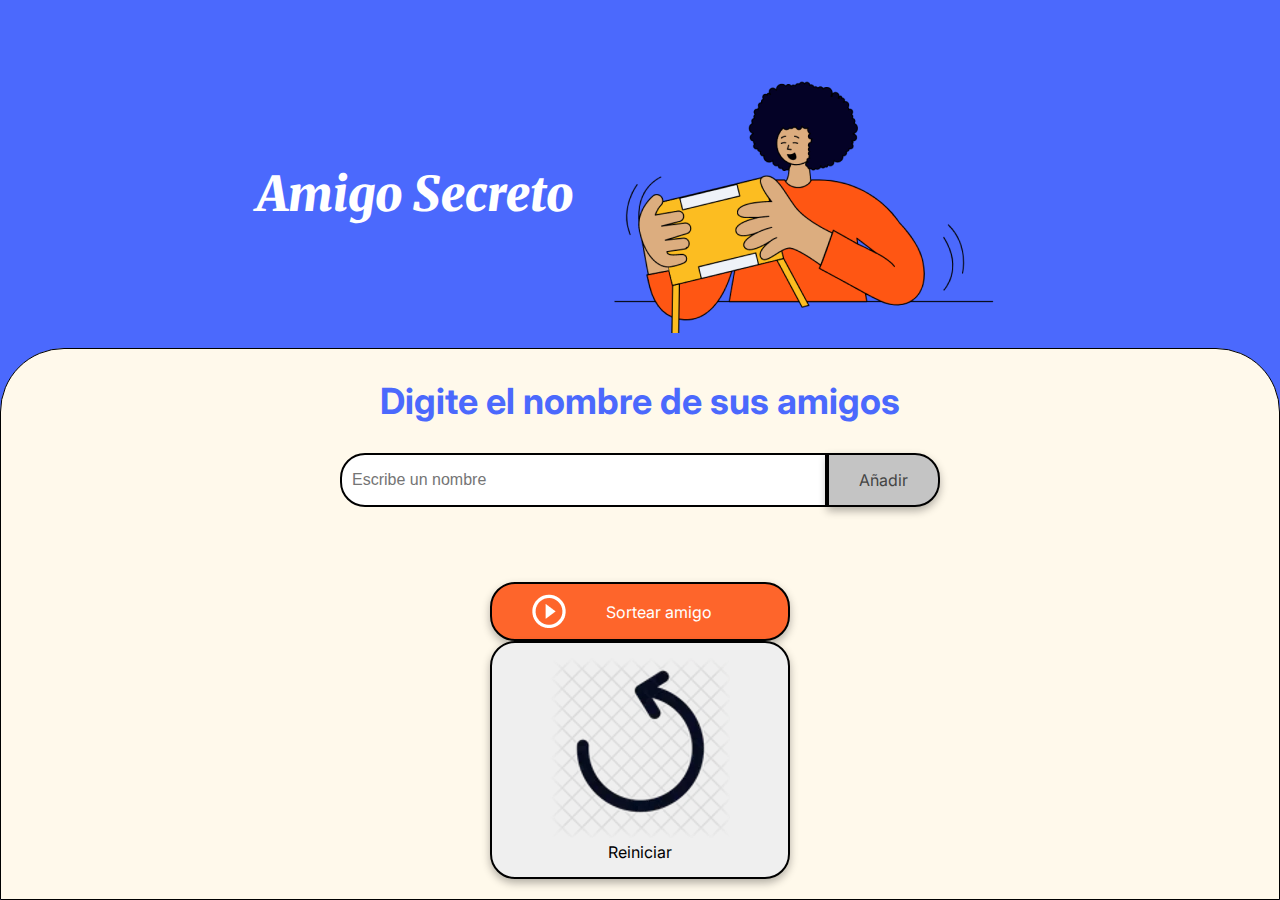
<file: index.html>
<!DOCTYPE html>
<html lang="es">
<head>
    <meta charset="UTF-8">
    <meta name="viewport" content="width=device-width, initial-scale=1.0">
    <link rel="stylesheet" href="style.css">
    <link rel="preconnect" href="https://fonts.googleapis.com">
    <link rel="preconnect" href="https://fonts.gstatic.com" crossorigin>
    <link href="https://fonts.googleapis.com/css2?family=Inter:wght@100;400;700;900&family=Merriweather:ital,wght@0,300;0,400;0,700;0,900;1,300;1,400;1,700;1,900&display=swap" rel="stylesheet">
    <title>Amigo Secreto</title>
</head>

<body>
    <main class="main-content">
        <header class="header-banner">
            <h1 class="main-title">Amigo Secreto</h1>
            <img src="assets/amigo-secreto.png" alt="Imagen representativa de amigo secreto">
        </header>
        
        <section class="input-section">
            <h2 class="section-title">Digite el nombre de sus amigos</h2>
            <div class="input-wrapper">
                <input type="text" id="amigo" class="input-name" placeholder="Escribe un nombre">
                <button id="agregar" class="button-add" onclick="agregarAmigo()">Añadir</button>
            </div>
           
            <ul id="listaAmigos" class="name-list" aria-labelledby="listaAmigos" role="list"></ul>
            <ul id="resultado" class="result-list" aria-live="polite"></ul>

            <div class="button-container">
                <button class="button-draw" onclick="sortearAmigo()" aria-label="Sortear amigo secreto">
                    <img src="assets/play_circle_outline.png" alt="Ícono para sortear">
                    Sortear amigo
                </button>
                <button class="button-reload" onclick="reiniciar()" aria-label="Reiniciar juego">
                    <img src="assets/reload.png" alt="Ícono para sortear">
                    Reiniciar
                </button>
            </div>
        </section>
    </main>

    <script src="app.js" defer></script>
</body>
</html>
</file>
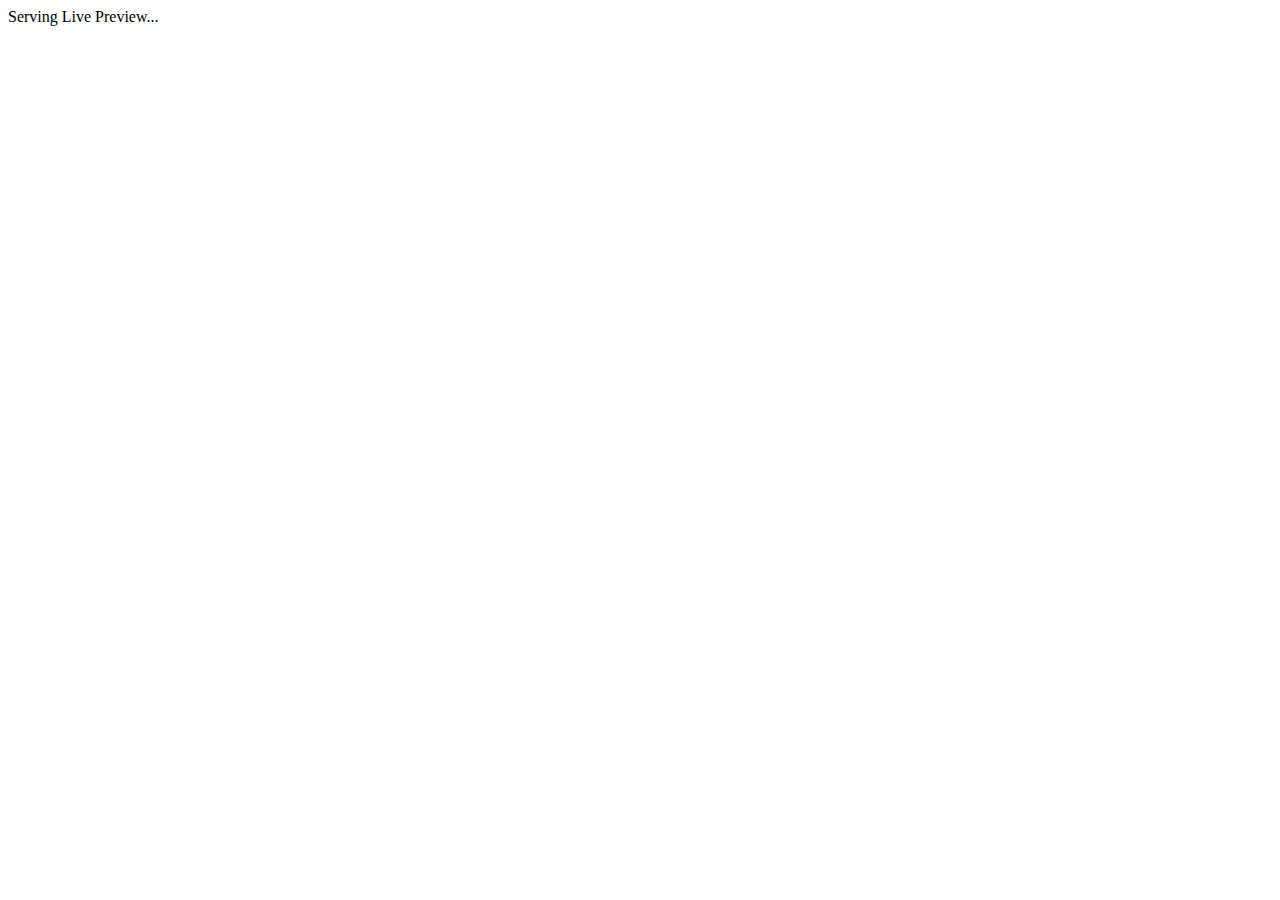
<file: challenge-amigo-secreto_files/saved_resource.html>
<!DOCTYPE html>
<!-- saved from url=(0014)about:internet -->
<html lang="en"><head><meta http-equiv="Content-Type" content="text/html; charset=UTF-8">
    
    <title>Live Preview Server Connector</title>
    <script src="./virtual-server-loader.js.descarga" type="module"></script>
<!--
This page should only be loaded once per phcode window and not reloaded for every live preview change.
This server iframe should be reused. Note that different phcode window may still load this page
while another phcode window is serving with this server.
-->
</head>
<body>
  Serving Live Preview...

</body></html>
</file>
<file: style.css>
:root {
    --color-primary: #4B69FD;
    --color-secondary: #FFF9EB;
    --color-tertiary: #C4C4C4;
    --color-button: #fe652b;
    --color-button-hover: #e55720;
    --color-text: #444444;
    --color-white: #FFFFFF;
}

/* Estilos generales */
* {
    margin: 0;
    padding: 0;
    box-sizing: border-box;
}

body {
    height: 100vh;
    background-color: var(--color-primary);
    display: flex;
    justify-content: center;
    align-items: center;
}

.main-content {
    display: flex;
    flex-direction: column;
    height: 100%;
    width: 100%;
}

/* Banner */
.header-banner {
    flex: 40%;
    display: flex;
    justify-content: center;
    align-items: center;
    padding: 40px 0 0;
}

/* Sección de entrada */
.input-section {
    flex: 60%;
    background-color: var(--color-secondary);
    border: 1px solid #000;
    border-radius: 64px 64px 0 0;
    display: flex;
    flex-direction: column;
    align-items: center;
    padding: 20px;
    width: 100%;
}

/* Títulos */
.main-title {
    font-size: 48px;
    font-family: "Merriweather", serif;
    font-weight: 900;
    font-style: italic;
    color: var(--color-white);
}

.section-title {
    font-family: "Inter", serif;
    font-size: 36px;
    font-weight: 700;
    color: var(--color-primary);
    margin: 10px 0;
    text-align: center;
}

/* Contenedores de entrada y botón */
.input-wrapper {
    display: flex;
    justify-content: center;
    width: 100%;
    max-width: 600px;
    margin-top: 20px;
}

.input-name {
    width: 100%;
    padding: 10px;
    border: 2px solid #000;
    border-radius: 25px 0 0 25px;
    font-size: 16px;
}

.button-container {
    width: 300px;
    justify-content: center;
}

/* Estilos de entrada de texto */
.input-title {
    flex: 1;
    padding: 10px 15px;
    font-size: 16px;
    border: 2px solid #333;
    border-right: none;
    border-radius: 25px 0 0 25px;
    font-family: "Merriweather", serif;
    box-shadow: 0 4px 8px rgba(0, 0, 0, 0.3);
}

/* Estilos de botón */
button {
    padding: 15px 30px;
    font-family: "Inter", sans-serif;
    font-size: 16px;
    border: 2px solid #000;
    border-radius: 25px;
    box-shadow: 0 4px 8px rgba(0, 0, 0, 0.3);
    cursor: pointer;
}

.button-add {
    background-color: var(--color-tertiary);
    color: var(--color-text);
    border-radius: 0 25px 25px 0;
}

.button-add:hover {
    background-color: #a1a1a1;
}

/* Listas */
ul {
    list-style-type: none;
    color: var(--color-text);
    font-family: "Inter", sans-serif;
    font-size: 18px;
    margin: 20px 0;
}

.result-list {
    margin-top: 15px;
    color: #05DF05;
    font-size: 22px;
    font-weight: bold;
    text-align: center;
}

/* Botón de sortear título */
.button-draw {
    display: flex;
    align-items: center;
    width: 100%;
    padding: 10px 40px;
    color: var(--color-white);
    background-color: var(--color-button);
    font-size: 16px;
}

.button-draw img {
    margin-right: 40px;
}

.button-draw:hover {
    background-color: var(--color-button-hover);
}
</file>
